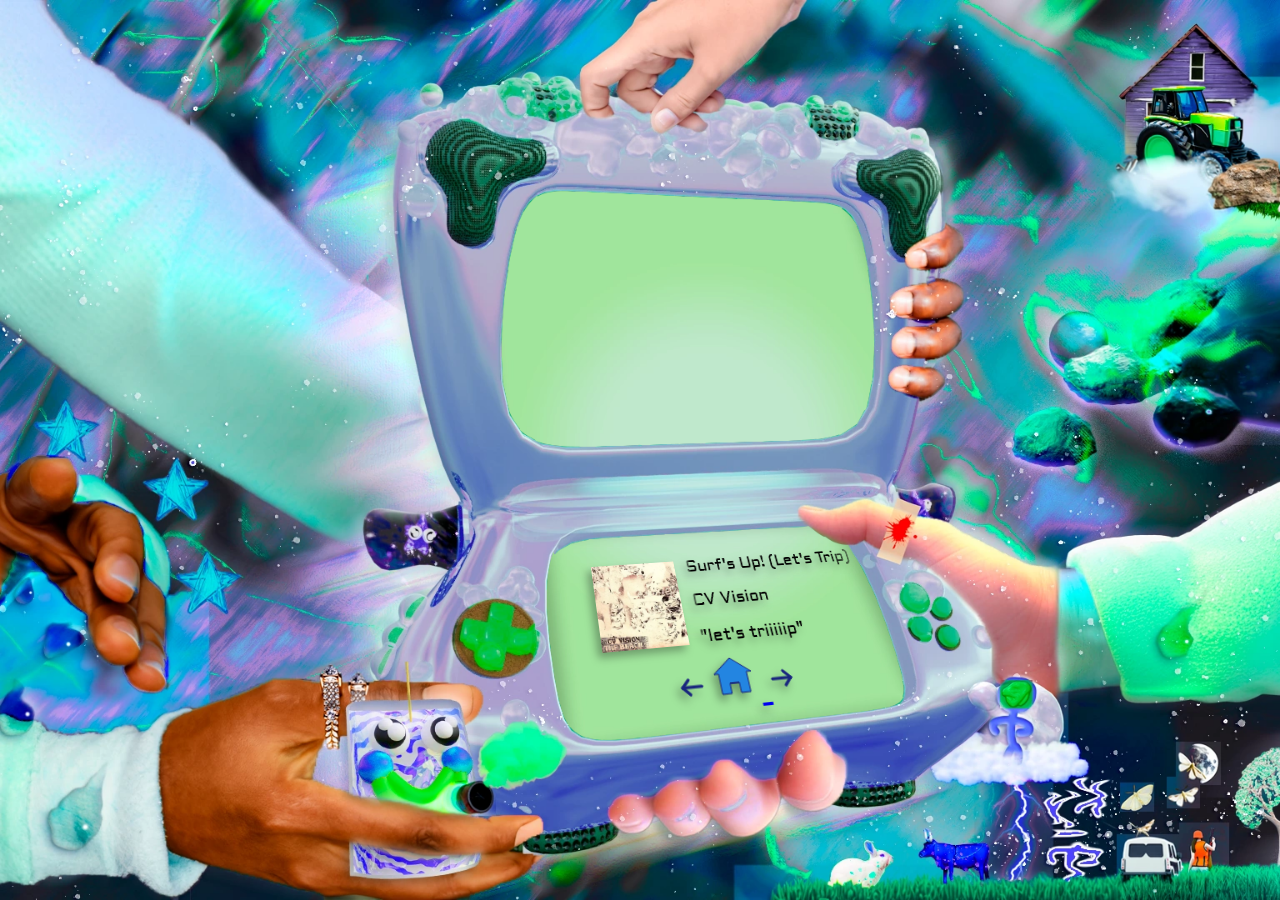
<file: vid0.html>
<!DOCTYPE html>
<html lang="en">

<head>
    <link rel="icon" href="icons/favicon.ico" type="image/x-icon">
    <link rel="shortcut icon" href="icons/favicon.ico" type="image/x-icon">
    <meta charset="UTF-8">
    <meta http-equiv="X-UA-Compatible" content="IE=edge">
    <meta name="viewport" content="width=device-width, initial-scale=1.0">
    <title>jodyyy surfs</title>

    <link rel="preconnect" href="https://fonts.googleapis.com">
    <link rel="preconnect" href="https://fonts.gstatic.com" crossorigin>
    <link href="https://fonts.googleapis.com/css2?family=Aldrich&family=Handjet&family=Press+Start+2P&display=swap"
        rel="stylesheet">
    <link rel="stylesheet" href="styles/layout.css">
    <link rel="stylesheet" href="styles/carousel.css">
    <link rel="stylesheet" href="styles/screen-2.css">
</head>

<body>
    <div id="sounds">
        <audio id="swipe-1" src="sounds/swipe-1.mp3"></audio>
        <audio id="pop-sound" src="sounds/pop-sound.wav"></audio>
    </div>
    <div id="overlay-container" style="opacity: 1; filter: blur(0);">
        <img id="underlay" src="pics/underlay1.webp" alt="">
        <img id="overlay" src="pics/overlay.webp" alt="">
        <div id="console">
            <div id="screen-1">
            </div>
            <div id="screen-2">
                <div class="s2" id="home-container">
                    <div class="home" id="loading-message">
                        <!-- Loading... -->
                    </div>
                    <div class="home" id="home-message">
                    </div>
                    <div class="home" id="home-titles">
                    </div>
                </div>
                <div class="s2" id="vid-info-container">
                    <div class="vid-info" id="ipod-info">
                        <div id="album-art">

                        </div>
                        <div class="song-info-container" id="song-info">
                            <div class="song-info" id="artist">
                                artist <br>
                            </div>
                            <div class="song-info" id="song">
                                song <br>
                            </div>
                            <div class="song-info" id="flava">
                                "flava text" <br>
                            </div>
                        </div>
                    </div>
                    <div class="vid-info" id="home-arrows">
                        <svg id="arrow-left-svg" width="30" height="30" viewBox="0 0 30 30"
                            xmlns="http://www.w3.org/2000/svg">
                            <path d="M5,10 h10" stroke="black" stroke-linecap="round" stroke-width="3"
                                transform="rotate(-45, 5, 10)" />
                            <path d="M5,10 h10" stroke="black" stroke-linecap="round" stroke-width="3"
                                transform="rotate(45, 5, 10)" />
                            <path d="M5,10 h20" stroke="black" stroke-linecap="round" stroke-width="3" />
                        </svg>
                        <a href="home.html">
                            <svg id="home-icon" width="50" height="50" viewBox="0 0 50 50"
                                xmlns="http://www.w3.org/2000/svg" aria-label="Home Icon">
                                <title>Home Icon</title>
                                <path stroke="#000"
                                    d="m 5,20 l20,-15 l20,15 l-5,0 l0,20 l-10,0 l0,-10 l-10,0 l10,0 l-10,0 l0,10 l-10,0 l0,-20 z" />
                            </svg>
                        </a>
                        <svg id="arrow-right-svg" width="30" height="30" viewBox="0 0 30 30"
                            xmlns="http://www.w3.org/2000/svg">
                            <path d="M25,10 h-10" stroke="black" stroke-linecap="round" stroke-width="3"
                                transform="rotate(-45, 25, 10)" />
                            <path d="M25,10 h-10" stroke="black" stroke-linecap="round" stroke-width="3"
                                transform="rotate(45, 25, 10)" />
                            <path d="M5,10 h20" stroke="black" stroke-linecap="round" stroke-width="3" />
                        </svg>
                    </div>
                </div>
            </div>
        </div>
    </div>
</body>
<script src="scripts/titles.js"></script>
<script src="scripts/bigvids.js"></script>
<script src="scripts/keys.js"></script>
</html>
</file>
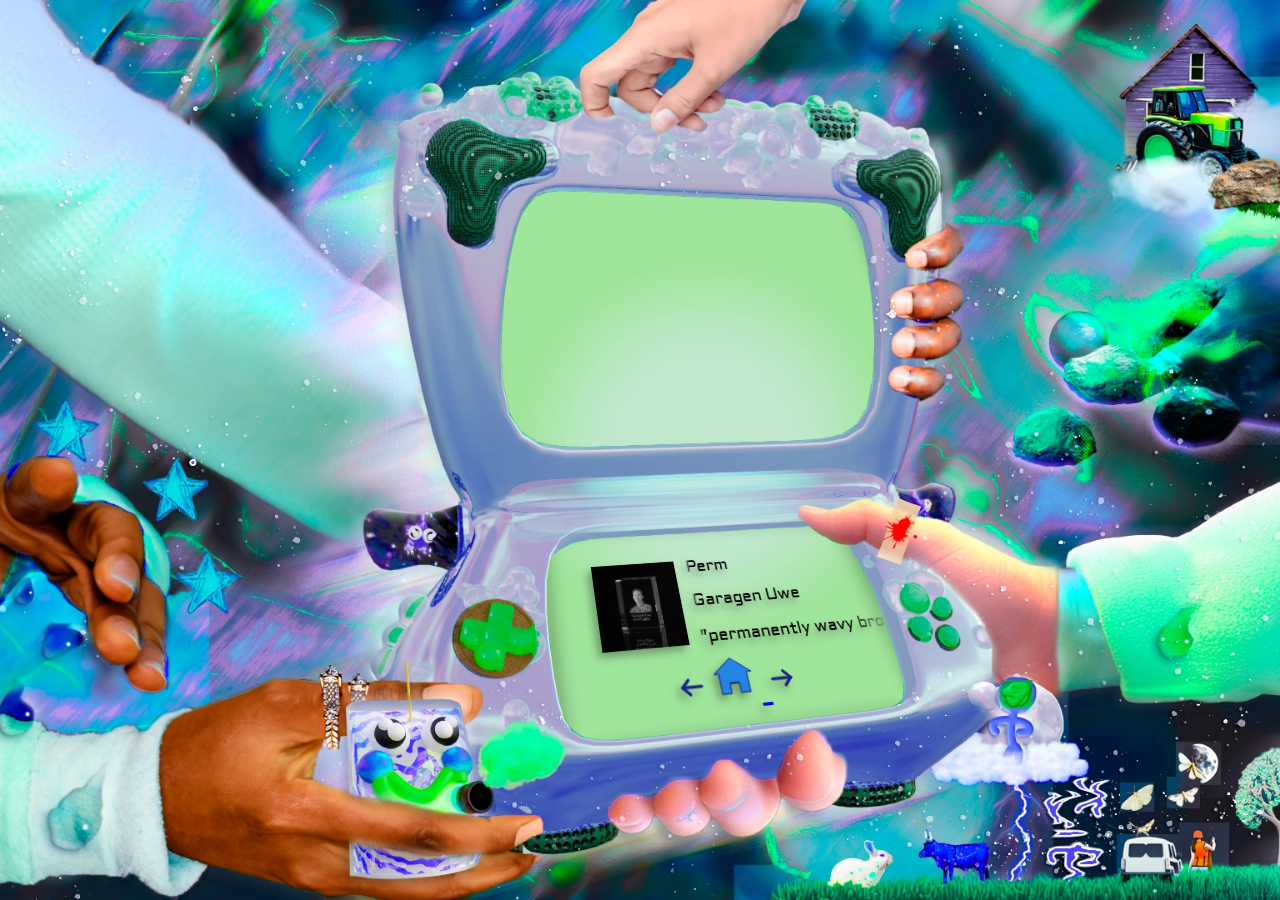
<file: vid1.html>
<!DOCTYPE html>
<html lang="en">

<head>
    <link rel="icon" href="icons/favicon.ico" type="image/x-icon">
    <link rel="shortcut icon" href="icons/favicon.ico" type="image/x-icon">
    <meta charset="UTF-8">
    <meta http-equiv="X-UA-Compatible" content="IE=edge">
    <meta name="viewport" content="width=device-width, initial-scale=1.0">
    <title>jodyyy surfs</title>

    <link rel="preconnect" href="https://fonts.googleapis.com">
    <link rel="preconnect" href="https://fonts.gstatic.com" crossorigin>
    <link href="https://fonts.googleapis.com/css2?family=Aldrich&family=Handjet&family=Press+Start+2P&display=swap"
        rel="stylesheet">
    <link rel="stylesheet" href="styles/layout.css">
    <link rel="stylesheet" href="styles/carousel.css">
    <link rel="stylesheet" href="styles/screen-2.css">
</head>

<body>
    <div id="sounds">
        <audio id="swipe-1" src="sounds/swipe-1.mp3"></audio>
        <audio id="pop-sound" src="sounds/pop-sound.wav"></audio>
    </div>
    <div id="overlay-container" style="opacity: 1; filter: blur(0);">
        <img id="underlay" src="pics/underlay1.webp" alt="">
        <img id="overlay" src="pics/overlay.webp" alt="">
        <div id="console">
            <div id="screen-1">
            </div>
            <div id="screen-2">
                <div class="s2" id="home-container">
                    <div class="home" id="loading-message">
                        <!-- Loading... -->
                    </div>
                    <div class="home" id="home-message">
                    </div>
                    <div class="home" id="home-titles">
                    </div>
                </div>
                <div class="s2" id="vid-info-container">
                    <div class="vid-info" id="ipod-info">
                        <div id="album-art">

                        </div>
                        <div class="song-info-container" id="song-info">
                            <div class="song-info" id="artist">
                                artist <br>
                            </div>
                            <div class="song-info" id="song">
                                song <br>
                            </div>
                            <div class="song-info" id="flava">
                                "flava text" <br>
                            </div>
                        </div>
                    </div>
                    <div class="vid-info" id="home-arrows">
                        <svg id="arrow-left-svg" width="30" height="30" viewBox="0 0 30 30"
                            xmlns="http://www.w3.org/2000/svg">
                            <path d="M5,10 h10" stroke="black" stroke-linecap="round" stroke-width="3"
                                transform="rotate(-45, 5, 10)" />
                            <path d="M5,10 h10" stroke="black" stroke-linecap="round" stroke-width="3"
                                transform="rotate(45, 5, 10)" />
                            <path d="M5,10 h20" stroke="black" stroke-linecap="round" stroke-width="3" />
                        </svg>
                        <a href="home.html">
                            <svg id="home-icon" width="50" height="50" viewBox="0 0 50 50"
                                xmlns="http://www.w3.org/2000/svg">
                                <path stroke="#000"
                                    d="m 5,20 l20,-15 l20,15 l-5,0 l0,20 l-10,0 l0,-10 l-10,0 l10,0 l-10,0 l0,10, l-10,0 l0,-20 z" />
                            </svg>
                        </a>
                        <svg id="arrow-right-svg" width="30" height="30" viewBox="0 0 30 30"
                            xmlns="http://www.w3.org/2000/svg">
                            <path d="M25,10 h-10" stroke="black" stroke-linecap="round" stroke-width="3"
                                transform="rotate(-45, 25, 10)" />
                            <path d="M25,10 h-10" stroke="black" stroke-linecap="round" stroke-width="3"
                                transform="rotate(45, 25, 10)" />
                            <path d="M5,10 h20" stroke="black" stroke-linecap="round" stroke-width="3" />
                        </svg>
                    </div>
                </div>
            </div>
        </div>
    </div>
</body>
<script src="scripts/titles.js"></script>
<script src="scripts/bigvids.js"></script>
<script src="scripts/keys.js"></script>
<!-- <script src="scripts/carousel.js"></script>
<script src="scripts/main.js"></script>
<script src="scripts/modal.js"></script>
<script src="scripts/sounds.js"></script> -->

</html>
</file>
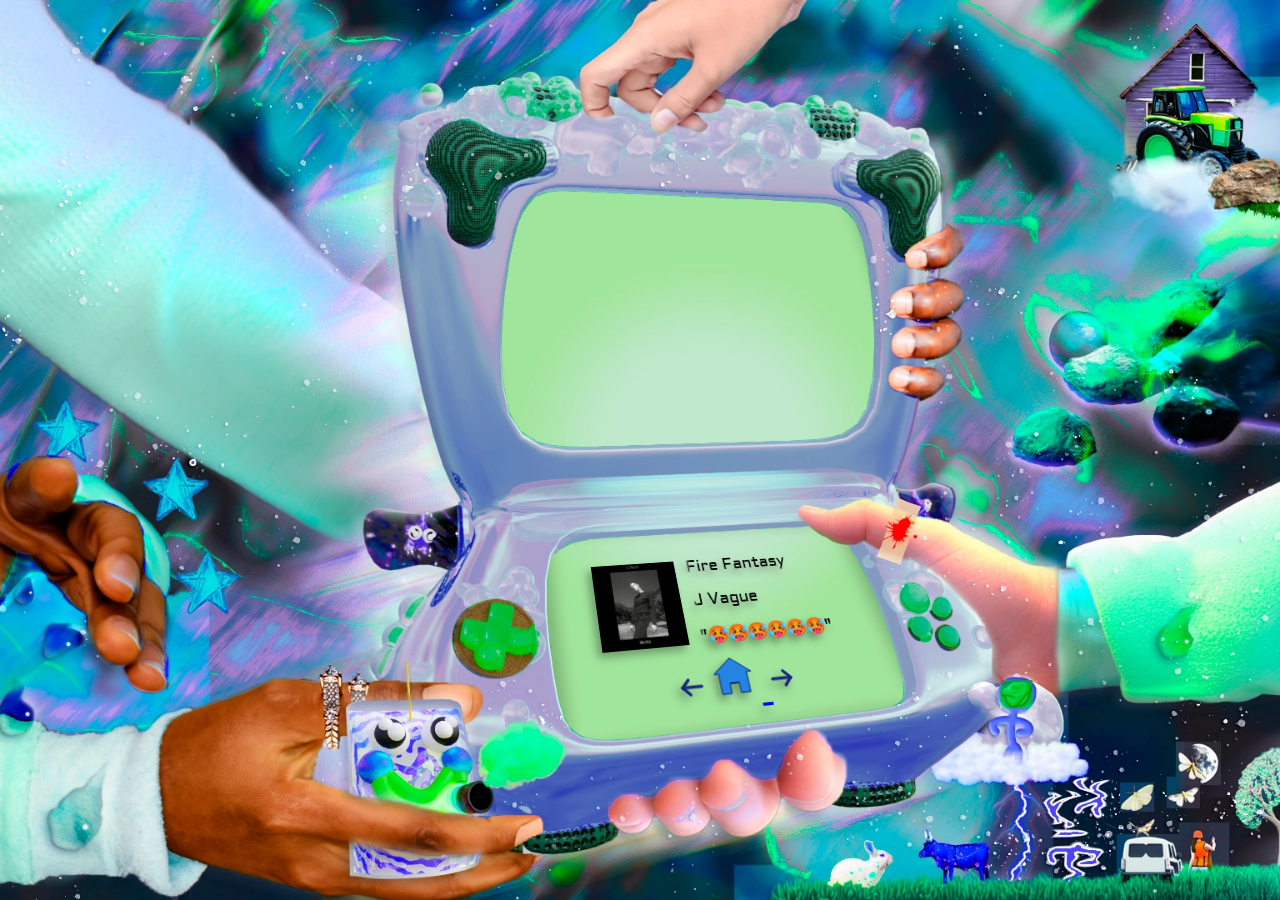
<file: vid3.html>
<!DOCTYPE html>
<html lang="en">

<head>
    <link rel="icon" href="icons/favicon.ico" type="image/x-icon">
    <link rel="shortcut icon" href="icons/favicon.ico" type="image/x-icon">
    <meta charset="UTF-8">
    <meta http-equiv="X-UA-Compatible" content="IE=edge">
    <meta name="viewport" content="width=device-width, initial-scale=1.0">
    <title>jodyyy surfs</title>

    <link rel="preconnect" href="https://fonts.googleapis.com">
    <link rel="preconnect" href="https://fonts.gstatic.com" crossorigin>
    <link href="https://fonts.googleapis.com/css2?family=Aldrich&family=Handjet&family=Press+Start+2P&display=swap"
        rel="stylesheet">
    <link rel="stylesheet" href="styles/layout.css">
    <link rel="stylesheet" href="styles/carousel.css">
    <link rel="stylesheet" href="styles/screen-2.css">
</head>

<body>
    <div id="sounds">
        <audio id="swipe-1" src="sounds/swipe-1.mp3"></audio>
        <audio id="pop-sound" src="sounds/pop-sound.wav"></audio>
    </div>
    <div id="overlay-container" style="opacity: 1; filter: blur(0);">
        <img id="underlay" src="pics/underlay1.webp" alt="">
        <img id="overlay" src="pics/overlay.webp" alt="">
        <div id="console">
            <div id="screen-1">
            </div>
            <div id="screen-2">
                <div class="s2" id="home-container">
                    <div class="home" id="loading-message">
                        <!-- Loading... -->
                    </div>
                    <div class="home" id="home-message">
                        <a href="home.html">
                            Home
                        </a>
                    </div>
                    <div class="home" id="home-titles">
                    </div>
                </div>
                <div class="s2" id="vid-info-container">
                    <div class="vid-info" id="ipod-info">
                        <div id="album-art">

                        </div>
                        <div class="song-info-container" id="song-info">
                            <div class="song-info" id="artist">
                                artist <br>
                            </div>
                            <div class="song-info" id="song">
                                song <br>
                            </div>
                            <div class="song-info" id="flava">
                                "flava text" <br>
                            </div>
                        </div>
                    </div>
                    <div class="vid-info" id="home-arrows">
                        <svg id="arrow-left-svg" width="30" height="30" viewBox="0 0 30 30"
                            xmlns="http://www.w3.org/2000/svg">
                            <path d="M5,10 h10" stroke="black" stroke-linecap="round" stroke-width="3"
                                transform="rotate(-45, 5, 10)" />
                            <path d="M5,10 h10" stroke="black" stroke-linecap="round" stroke-width="3"
                                transform="rotate(45, 5, 10)" />
                            <path d="M5,10 h20" stroke="black" stroke-linecap="round" stroke-width="3" />
                        </svg>
                        <a href="home.html">
                            <svg id="home-icon" width="50" height="50" viewBox="0 0 50 50"
                                xmlns="http://www.w3.org/2000/svg">
                                <path stroke="#000"
                                    d="m 5,20 l20,-15 l20,15 l-5,0 l0,20 l-10,0 l0,-10 l-10,0 l10,0 l-10,0 l0,10, l-10,0 l0,-20 z" />
                            </svg>
                        </a>
                        <svg id="arrow-right-svg" width="30" height="30" viewBox="0 0 30 30"
                            xmlns="http://www.w3.org/2000/svg">
                            <path d="M25,10 h-10" stroke="black" stroke-linecap="round" stroke-width="3"
                                transform="rotate(-45, 25, 10)" />
                            <path d="M25,10 h-10" stroke="black" stroke-linecap="round" stroke-width="3"
                                transform="rotate(45, 25, 10)" />
                            <path d="M5,10 h20" stroke="black" stroke-linecap="round" stroke-width="3" />
                        </svg>
                    </div>
                </div>
            </div>
        </div>
    </div>
</body>
<script src="scripts/titles.js"></script>
<script src="scripts/bigvids.js"></script>
<!-- <script src="scripts/carousel.js"></script>
<script src="scripts/main.js"></script>
<script src="scripts/keys.js"></script>
<script src="scripts/modal.js"></script>
<script src="scripts/sounds.js"></script> -->

</html>
</file>
<file: styles/layout.css>
* {
    margin: 0;
    padding: 0;
    font-family: 'Aldrich';
}

body {
    background-color: #283a4e;
}

#deep-background-container {
    height: 100%;
    width: 100%;
    position: absolute;
    display: flex;
    flex-direction: column;
    align-items: center;
    justify-content: center;
    overflow: hidden;
    z-index: -10;
    background: radial-gradient(rgb(138, 160, 232) 20%, rgb(92, 125, 233) 50%, rgb(42, 32, 134) 100%);
}

#loading-screen {
    height: 100%;
    width: 100%;
    position: absolute;
    display: flex;
    flex-direction: column;
    align-items: center;
    justify-content: center;
    z-index: 3;
    opacity: 1;
    transition: opacity 2s ease;
    pointer-events: none;
}

#loading-screen>* {
    height: 100%;
    width: 100%;
    position: absolute;
    z-index: 3;
    opacity: 1;
}

#caprisun {
    margin-top: -15%;
    height: 10%;
    width: auto;
    filter: blur(2px);
    animation: inflatecycle 4s ease-in-out infinite, spin 4s ease-in-out infinite;
    /* border: 1px solid black; */
}

@keyframes inflatecycle {
    0% {
        height: 10%;
        opacity: .8;
    }

    50% {
        height: 50%;
        opacity: 1;
        filter: blur(0px);
    }

    100% {
        height: 10%;
        opacity: .8;
    }
}

@keyframes spin {
    0% {
        transform: rotate(0deg);
    }

    40% {
        transform: rotate(180deg);
    }

    60% {
        transform: rotate(360deg);
    }

    100% {
        transform: rotate(0deg);
    }
}

#enter {
    z-index: 4;
    opacity: 0;
    transition: opacity 3s ease;
}

video::-webkit-media-controls {
    display: none !important;
}

.modal {
    position: absolute;
    height: 80vh;
    width: 90vw;
    max-width: 600px;
    opacity: 0;
    display: none;
}

#controls-modal {
    background: radial-gradient(rgba(138, 160, 232, 0.8) 20%, rgba(92, 125, 233, 0.8) 50%, rgb(42, 32, 134) 100%);
    box-shadow: 10px 10px 30px -10px #4A6481, -10px -10px 30px -10px #4A6481, inset 10px 10px 20px -10px #283a4e, inset -10px -10px 30px -10px #283a4e;
    border-radius: 40px;
    border: 2px solid rgba(138, 160, 232, 0.8);
    padding: 20px;
    text-align: center;
    z-index: 100;
}

#close-modal {
    display: flex;
    position: absolute;
    right: calc(1vw + 10px);
    top: calc(1vw + 10px);
    width: 2vw;
    height: 2vw;
    font-size: 50%;
    /* border-radius: 20%; */
    padding: 10px;
    align-items: center;
    justify-content: center;
    cursor: pointer;
    color: rgba(0, 0, 0, 0.6);
    /* border: 1px solid rgba(0, 0, 0, 0.8); */
    /* background-color: rgba(92, 125, 233, .6); */
    background: radial-gradient(rgb(246, 248, 255) 0%, rgb(194, 208, 255) 50%, rgba(42, 32, 134, 0) 70%);

}

.logo {
    position: absolute;
    pointer-events: none;
    z-index: 3;
    display: none;
}

#logo-anim2 {
    left: 100px;
    z-index: 2;
    opacity: 1;
}

#overlay-container {
    position: absolute;
    width: 100%;
    height: 100%;
    display: flex;
    flex-direction: column;
    align-items: center;
    justify-content: center;
    overflow: hidden;
    opacity: 0;
    transition: opacity 4s ease, filter 4s ease;
    filter: blur(20px);
}

#overlay,
#underlay {
    position: absolute;
    pointer-events: none;
    /* opacity: .5; */
}

#overlay {
    z-index: 4;
}

#underlay {
    z-index: -1;
}

#slime {
    position: absolute;
    pointer-events: none;
    z-index: 1;
}

#console {
    height: 100%;
    width: 100%;
    position: absolute;
    /* border: 1px solid yellow; */
    display: flex;
    flex-direction: column;
    align-items: center;
}

#screen-1 {
    height: 80px;
    /* border: 1px solid pink; */
    position: relative;
    top: 13%;
    height: 37%;
    width: 70%;
    overflow: hidden;
}

#fuzz {
    height: 110%;
    width: 110%;
    object-fit: fill;
    z-index: 3;
    display: flex;
    align-items: center;
    justify-content: center;
    position: absolute;
    opacity: 1;
    transition: opacity 3s ease;
}

#fuzz-behind {
    height: 110%;
    width: 110%;
    object-fit: fill;
    z-index: -1;
    display: flex;
    align-items: center;
    justify-content: center;
    position: absolute;
    top: 0%;
    opacity: 1;
    transition: opacity 3s ease;
    pointer-events: none;
}


/* if width is longer  */
@media (min-width: calc(16 * (100vh / 9))) {
    * {
        font-size: 2vw;
    }

    #deep-background,
    #overlay,
    #underlay,
    .logo {
        width: 100%;
    }

    #extras-container,
    #arrows-container {
        width: 100% !important;
    }

    #console {
        position: relative;
        left: 4vw;
        height: 80vh;
        min-height: 45vw;
        width: 40vw;
    }
}

/* if height is longer  */
@media (max-width: calc(16 * (100vh / 9))) {
    * {
        font-size: 4vh;
    }

    #deep-background,
    #overlay,
    #underlay,
    .logo {
        height: 100%;
    }

    #extras-container,
    #arrows-container {
        height: 100% !important;
    }

    #console {
        position: relative;
        left: 5vw;
        height: 80vh;
        width: 70vh;
    }
}

#extras-container {
    position: absolute;
    z-index: 10;
    width: 1920px;
    height: 1080px;
    border: 1px solid black;
    box-sizing: border-box;
}

#arrow-left {
    position: absolute;
    left: 40%;
    top: 50%;
    border: 1px solid black;
    box-sizing: border-box;
}

#arrow-right {
    position: absolute;
    left: 50%;
    top: 50%;
    border: 1px solid black;
    box-sizing: border-box;
}

.arrows {
    /* height: 45px; */
    height: 10%;
    width: auto;
}
</file>
<file: styles/carousel.css>
.carousel {
    display: flex;
    /* display: none; */
    width: 400%;
    height: 25%;
    transition: animation-play-state 0.5s ease;
}

.carousel-left,
.carousel-right {
    position: relative;
    width: 100%;
    height: 100%;
    display: grid;
    grid-template-columns: repeat(8, 1fr);
    align-items: center;
}
/*
.carousel-left:hover,
.carousel-right:hover {
    align-items: center;
} */

.carousel-left.primary {
    left: 25%;
    animation: left-scroller-primary 20s linear infinite;
    animation-delay: -10s;
}

.carousel-left.secondary {
    animation: left-scroller-secondary 20s linear infinite;
}

@keyframes left-scroller-primary {
    from {
        left: 50%;
    }

    to {
        left: -50%;
    }
}

@keyframes left-scroller-secondary {
    from {
        left: 0%;
    }

    to {
        left: -100%;
    }
}

.carousel-right.primary {
    animation: right-scroller-primary 20s linear infinite;
    animation-delay: -10s;
}

.carousel-right.secondary {
    animation: right-scroller-secondary 20s linear infinite;
}

@keyframes right-scroller-primary {
    from {
        left: -50%;
    }

    to {
        left: 50%;
    }
}

@keyframes right-scroller-secondary {
    from {
        left: -100%;
    }

    to {
        left: 0%;
    }
}

.carousel-item {
    display: flex;
    justify-content: center;
    align-items: center;
    overflow: hidden;
}

.carousel-item:hover {
    /* border: .2em solid rgba(241, 217, 255, 1); */
    /* border-radius: 2em; */
    /* padding: .1em; */
    /* box-sizing: border-box; */
    box-shadow: 0px 0px 0.1em .1em rgb(135, 255, 157);
    z-index: 2;
    cursor: pointer;
    height: 120%;
    width: auto;
}

/*
.carousel-video {
    opacity: 0;
    transition: opacity 2s ease;
} */

video {
    max-height: 102%;
    max-width: 110%;
    object-fit: cover;
}

video:hover {
    height: 120%;
    width: auto;
}

.big-vid {
    position: absolute;
    left: 0;
    top: 0;
    max-height: 100%;
    max-width: 100%;
    object-fit: cover;
}
</file>
<file: styles/screen-2.css>
#screen-2 {
    transform-origin: center left;
    transform: rotate(-5deg) perspective(100px) rotateY(1.5deg) rotateX(4deg);
    -webkit-transform-origin: center left;
    -webkit-transform: rotate(-5deg) perspective(100px) rotateY(1.5deg) rotateX(4deg);
    position: relative;
    top: 24%;
    left: 5%;
    height: 32%;
    width: 64%;
    display: flex;
    flex-direction: column;
    align-items: center;
    filter: drop-shadow(-5px 5px 4px #00000050);
    /* border: 1px solid black; */
}

.s2 {
    flex: 0 0 100%;
    height: 100%;
    align-items: center;
    justify-content: center;
}

#home-container {
    position: relative;
    text-align: center;
    display: flex;
    /* display: none; */
    flex-direction: column;
    align-items: center;
    justify-content: center;
}

.home {
    position: relative;
    flex: 0 0 30%;
    display: flex;
    flex-direction: column;
    align-items: center;
    justify-content: center;
}

#loading-message {
    position: absolute;
    opacity: 1;
    transition: opacity 0.5s ease;
}

#home-message {
    opacity: 1;
    transition: opacity 0.5s ease;
}

#home-titles {
    opacity: 0;
    transition: opacity 0.5s ease;
    font-size: 50%;
}

#vid-info-container {
    width: 100%;
    display: none;
    opacity: 0;
    flex-direction: column;
    flex: 0 0 30%;
    margin-bottom: 10%;
}

.vid-info {
    flex: 0 0 20%;
    font-size: 50%;
}

#ipod-info {
    width: 100%;
    height: 50%;
    display: flex;
    flex-direction: row;
    align-items: center;
    justify-content: center;
}

#ipod-info * {
    width: 100%;
    height: 100%;
    display: flex;
    flex-direction: column;
    align-items: center;
    justify-content: center;
}

#album-art {
    flex: 2;
    width: 100%;
    display: flex;
    flex-direction: column;
    align-items: flex-end;
}

#album-art img {
    height: 80%;
    width: auto;
    object-fit: contain;
    /* filter: drop-shadow(-5px 5px 4px #00000050); */
}

#song-info {
    flex: 3;
    display: flex;
    align-items: flex-start;
    margin-left: 1%;
    text-wrap: nowrap;
    overflow: hidden;
    -webkit-mask: linear-gradient(90deg, transparent 3%, red 6%, red 75%, transparent 95%);
    mask: linear-gradient(90deg, transparent 3%, red 6%, red 75%, transparent 95%);
}

.song-info-container {
    font-size: 100%;
}

#song-info * {
    align-items: flex-start;
    text-align: left;
}

.song-info {
    margin-left: 4%;
    font-size: 100%;
}

#prog-bar {
    display: flex;
    flex-direction: column;
    justify-content: center;
    align-items: center;
}

#prog-bar {
    display: flex;
    flex-direction: column;
    justify-content: center;
    align-items: center;
}

#open-controls {
    height: 50%;
    display: flex;
    flex-direction: column;
    justify-content: center;
    align-items: center;
    /* padding: .6em; */
}

#controls-button {
    font-size: 80%;
    padding: .4em 4em;
    background-color: rgba(21, 255, 91, 0.406);
    border: .1em ridge rgba(21, 255, 91, 0.806);
    border-radius: .5em;
    cursor: pointer;
    transition: background-color 0.3s ease;
}

#controls-button:hover {
    background-color: rgb(26, 209, 81, 0.4);
}

.vid-info svg path,
.vid-info svg rect {
    fill: rgb(35, 133, 225);
    stroke: rgb(25, 38, 125);
}

#home-arrows>*:hover {
    opacity: .7;
    cursor: pointer;
    stroke: #d2deec;
    filter: hue-rotate(90deg);
    filter:
        drop-shadow(2px 2px 0 rgba(135, 255, 157, 0.8)) drop-shadow(2px -2px 0 rgba(135, 255, 157, 0.8)) drop-shadow(-2px 2px 0 rgba(135, 255, 157, 0.8)) drop-shadow(-2px -2px 0 rgba(135, 255, 157, 0.8));
}
</file>
